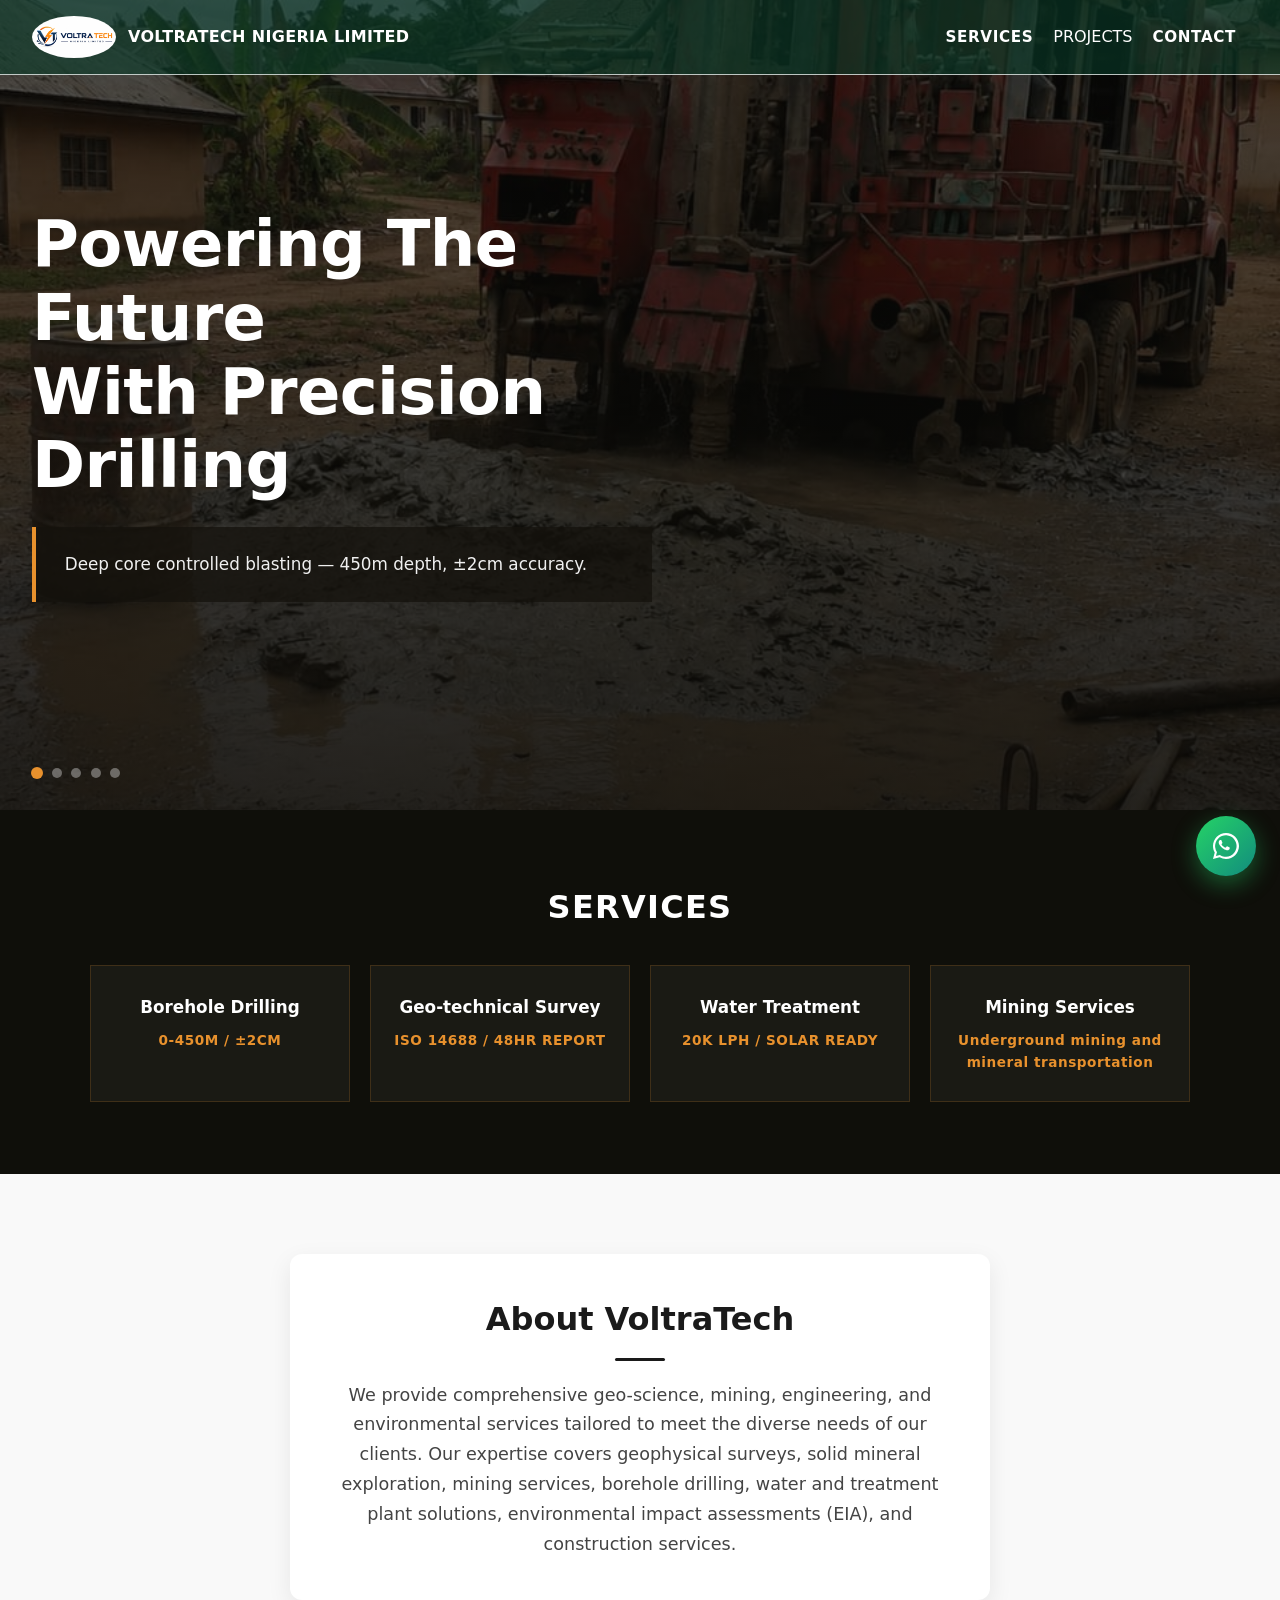
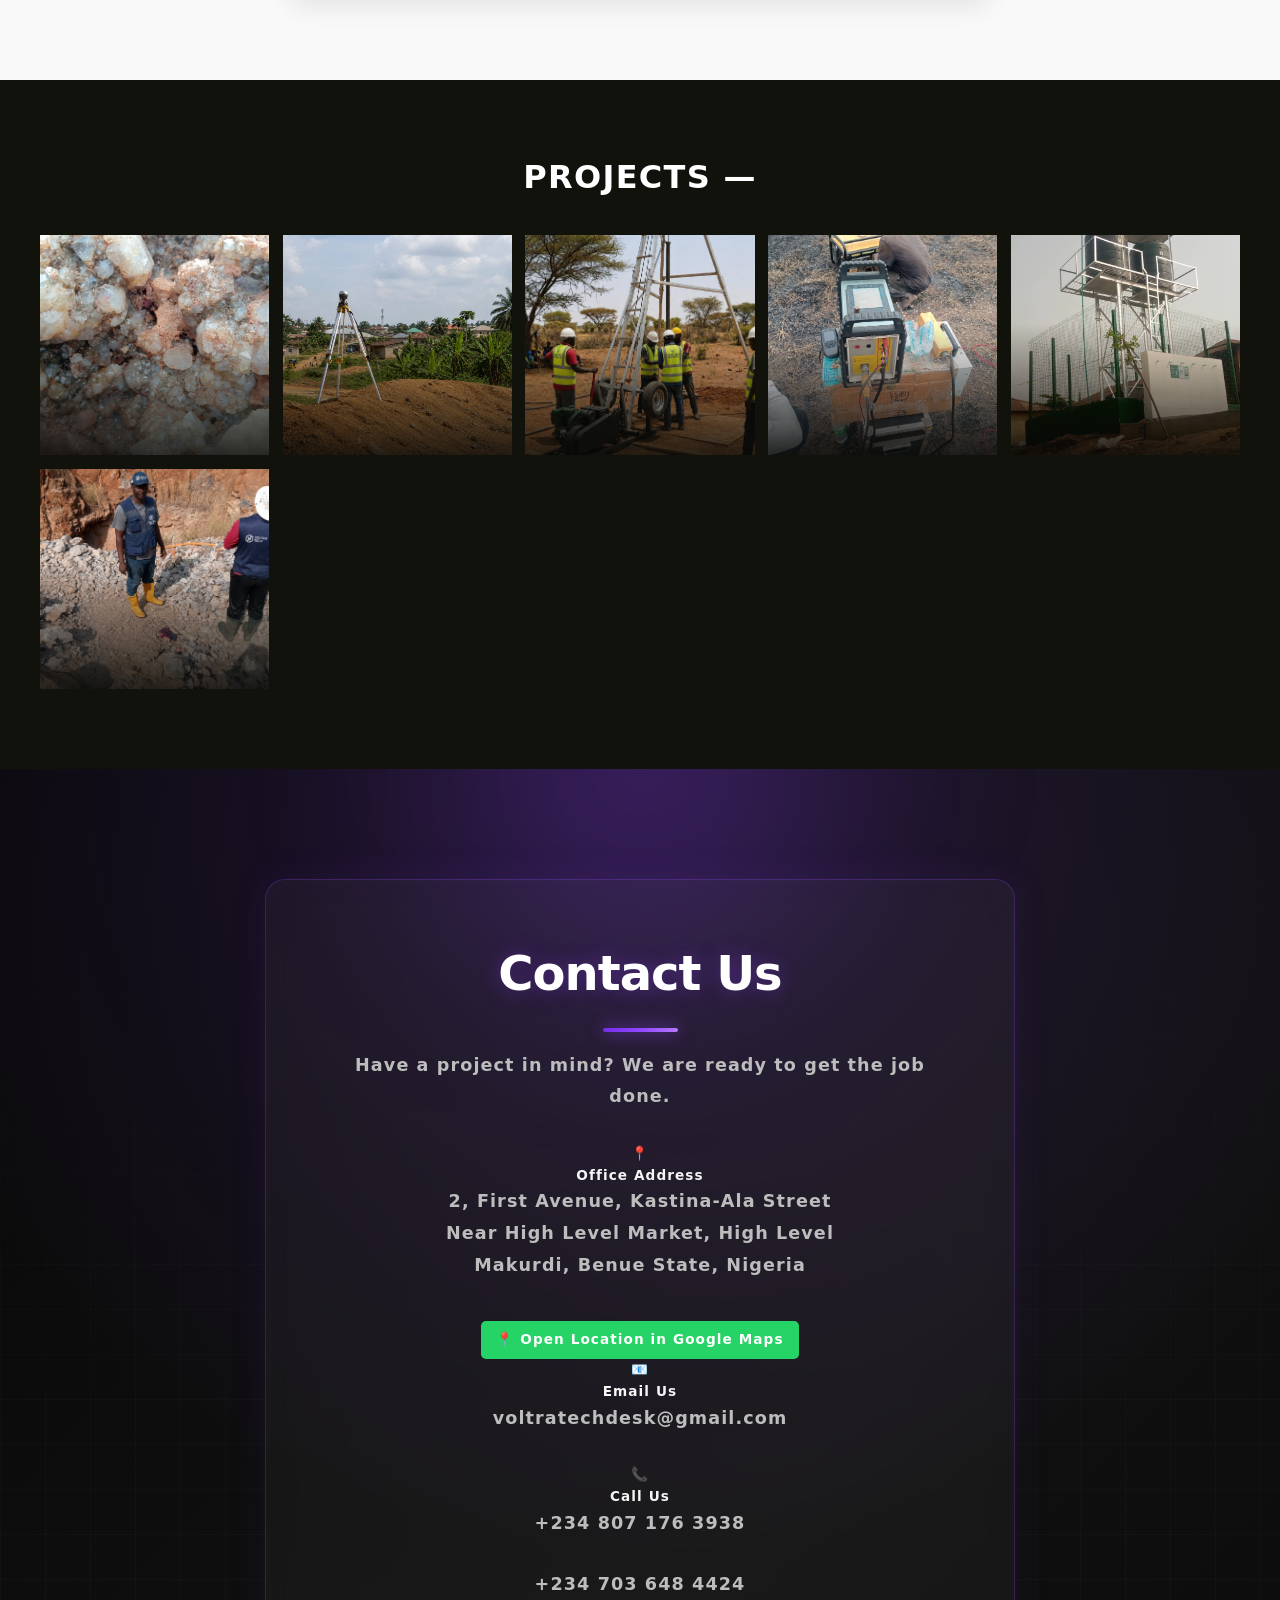
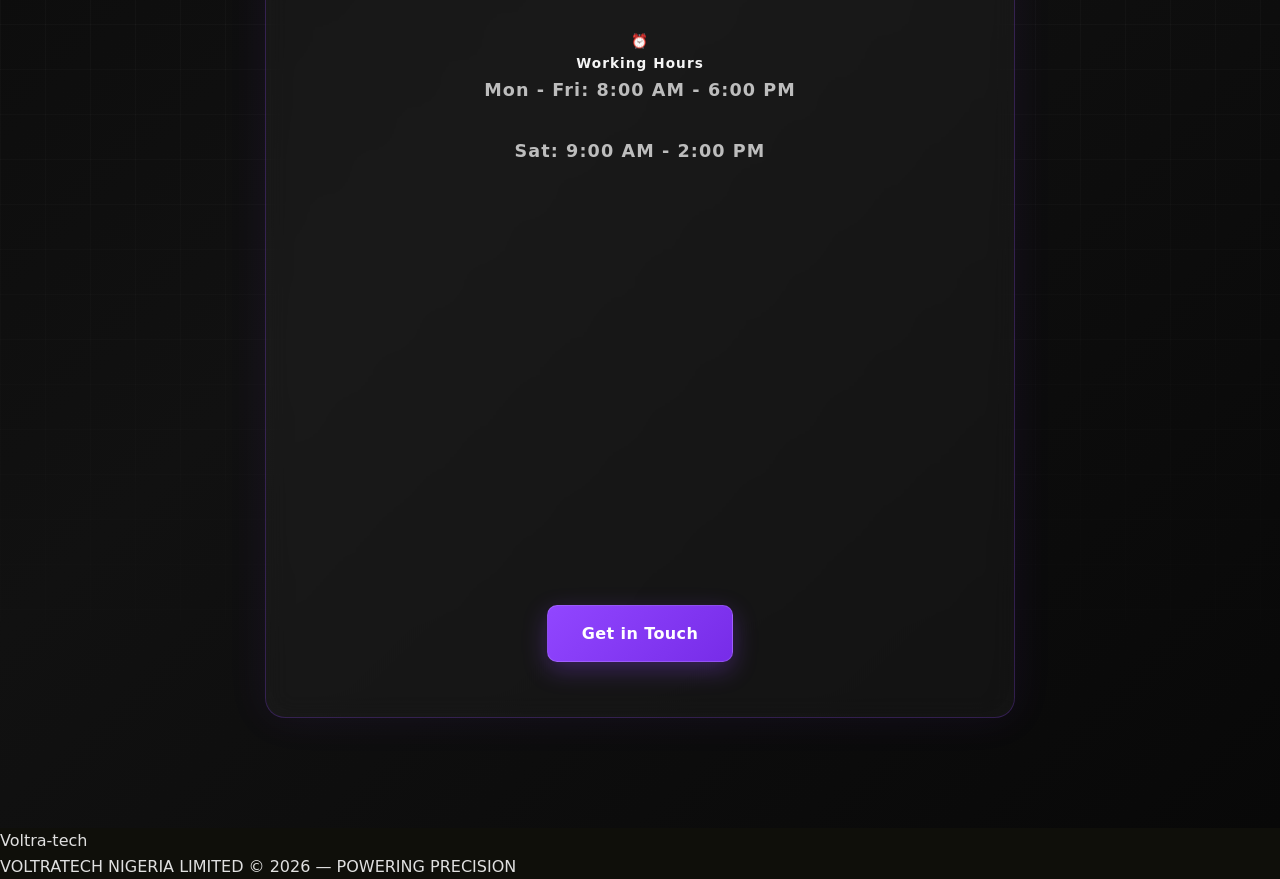
<file: index.html>
<!DOCTYPE html>
<html lang="en">
<head>
  <meta charset="UTF-8">
  <meta name="viewport" content="width=device-width, initial-scale=1.0">
  <title>Voltra-tech | Precision Drilling & Geo-technical Surveys</title>
  <link rel="stylesheet" href="./style.css">
</head>
<body>

  <!-- ================= HEADER ================= -->
  <header>
    <div class="logo">
      <img src="./logo.jpg" alt="Voltra-tech">
      <div class="logo-text">
        <span class="name">VOLTRATECH NIGERIA LIMITED</span>
        <span class="tagline"></span>
      </div>
    </div>

    <button class="hamburger" id="hamburger" type="button" aria-label="Toggle Menu" aria-expanded="false" aria-controls="nav">
      <span></span><span></span><span></span>
    </button>

    <nav id="nav">
      <button type="button" data-scroll-to="services">SERVICES</button>
      <a href="project.html">PROJECTS</a>  <!-- only this one links out -->
      <button type="button" data-scroll-to="contact">CONTACT</button>
    </nav>
  </header>

  <!-- ================= HERO ================= -->
  <div id="hero">
    <div class="slide active" data-src="./background/background1.jpeg">
      <div class="overlay"></div>
      <div class="content">
        <h1>Powering The Future<br>With Precision Drilling</h1>
        <p>Deep core controlled blasting — 450m depth, ±2cm accuracy.</p>
      </div>
    </div>

    <div class="slide" data-src="./background/background2.jpeg">
      <div class="overlay"></div>
      <div class="content">
        <h1>Geo-technical Survey Site</h1>
        <p>SPT, CPT and seismic refraction for actionable ground models.</p>
      </div>
    </div>

    <div class="slide" data-src="./background/background3.jpeg">
      <div class="overlay"></div>
      <div class="content">
        <h1>Geo-technical Mining</h1>
        <p>Solid mineral exploration and Geo-physical surveys.</p>
      </div>
    </div>

    <div class="slide" data-src="./background/background4.jpeg">
      <div class="overlay"></div>
      <div class="content">
        <h1>Water Treatment Facility</h1>
        <p>From borehole to tap — pumping tests, filtration, RO.</p>
      </div>
    </div>

    <div class="slide" data-src="./background/background5.jpeg">
      <div class="overlay"></div>
      <div class="content">
        <h1>Heavy Equipment Deployment and Mining Services</h1>
        <p>Geo-science mining, Engineering and environmental services.</p>
      </div>
    </div>

    <div class="dots" id="dots"></div>
  </div>

  <!-- ================= SERVICES ================= -->
  <section id="services">
    <h2>SERVICES</h2>
    <div class="grid">
      <div class="card"><h3>Borehole Drilling</h3><p>0-450M / ±2CM</p></div>
      <div class="card"><h3>Geo-technical Survey</h3><p>ISO 14688 / 48HR REPORT</p></div>
      <div class="card"><h3>Water Treatment</h3><p>20K LPH / SOLAR READY</p></div>
      <div class="card"><h3>Mining Services</h3><p>Underground mining and mineral transportation</p></div>
    </div>
  </section>

  <!-- ================= ABOUT ================= -->
  <section id="about">
    <div class="about-container">
      <h2>About VoltraTech</h2>
      <p>
        We provide comprehensive geo-science, mining, engineering,
        and environmental services tailored to meet the diverse needs
        of our clients. Our expertise covers geophysical surveys,
        solid mineral exploration, mining services, borehole drilling,
        water and treatment plant solutions, environmental impact
        assessments (EIA), and construction services.
      </p>
    </div>
  </section>

  <!-- ================= PROJECTS ================= -->
  <section id="projects">
    <h2>PROJECTS —</h2>
    <div class="projects">
      <div style="background-image: url('./background/background14.jpeg');"></div>
      <div style="background-image: url('./background/background2.jpeg');"></div>
      <div style="background-image: url('./background/background4.jpeg');"></div>
      <div style="background-image: url('./background/background13.jpeg');"></div>
      <div style="background-image: url('./background/background8.jpeg');"></div>
      <div style="background-image: url('./background/background7.jpeg');"></div>
    </div>
  </section>

  <!-- ================= CONTACT ================= -->
  <section id="contact">
    <div class="contact-container">
      <h2>Contact Us</h2>
      <p class="contact-intro">Have a project in mind? We are ready to get the job done.</p>

      <div class="contact-grid">
        <div class="contact-item">
          <div class="contact-icon">📍</div>
          <div>
            <h4>Office Address</h4>
            <p>2, First Avenue, Kastina-Ala Street<br>Near High Level Market, High Level<br>Makurdi, Benue State, Nigeria</p>
            <a href="https://www.google.com/maps/search/?api=1&query=2+First+Avenue+Kastina-Ala+Street+Near+High+Level+Market+High+Level+Makurdi+Benue+State+Nigeria" target="_blank" rel="noopener noreferrer" class="map-button">📍 Open Location in Google Maps</a>
          </div>
        </div>

        <div class="contact-item">
          <div class="contact-icon">📧</div>
          <div>
            <h4>Email Us</h4>
            <p><a href="voltratechdesk@gmail.com">voltratechdesk@gmail.com</a></p>
          </div>
        </div>

        <div class="contact-item">
          <div class="contact-icon">📞</div>
          <div>
            <h4>Call Us</h4>
            <p><a href="tel:+2348071763938">+234 807 176 3938</a></p>
            <p><a href="tel:+2347036484424">+234 703 648 4424</a></p>
          </div>
        </div>

        <div class="contact-item">
          <div class="contact-icon">⏰</div>
          <div>
            <h4>Working Hours</h4>
            <p>Mon - Fri: 8:00 AM - 6:00 PM</p>
            <p>Sat: 9:00 AM - 2:00 PM</p>
          </div>
        </div>
      </div>

      <div class="map-container">
        <iframe
          src="https://www.google.com/maps?q=2%20First%20Avenue%2C%20Kastina-Ala%20Street%2C%20High%20Level%2C%20Makurdi%2C%20Benue%20State%2C%20Nigeria&output=embed"
          width="100%"
          height="400"
          style="border:0;"
          loading="lazy"
          allowfullscreen
          referrerpolicy="no-referrer-when-downgrade"
          title="Voltra-tech Location Map"
        ></iframe>
      </div>

      <a href="mailto:info@voltratech.com?subject=Project%20Inquiry" class="contact-btn">Get in Touch</a>
    </div>
  </section>

  <!-- ================= FLOATING WHATSAPP ================= -->
  <a href="https://wa.me/2348071763938?text=Hello%20Voltra-tech%2C%20I%20would%20like%20to%20make%20an%20inquiry." class="floating-whatsapp" target="_blank" rel="noopener noreferrer" aria-label="Chat with Voltra-tech on WhatsApp">
    <svg viewBox="0 0 32 32" aria-hidden="true" focusable="false">
      <path d="M19.11 17.2c-.27-.14-1.58-.78-1.83-.87-.25-.09-.43-.14-.61.14-.18.27-.7.87-.86 1.05-.16.18-.32.2-.59.07-.27-.14-1.13-.42-2.15-1.33-.79-.7-1.33-1.57-1.49-1.84-.16-.27-.02-.42.12-.56.12-.12.27-.32.41-.48.14-.16.18-.27.27-.45.09-.18.05-.34-.02-.48-.07-.14-.61-1.47-.84-2.01-.22-.53-.45-.46-.61-.47-.16-.01-.34-.01-.52-.01-.18 0-.48.07-.73.34-.25.27-.95.93-.95 2.26s.98 2.62 1.11 2.8c.14.18 1.93 2.95 4.68 4.13.65.28 1.16.45 1.56.57.65.21 1.24.18 1.71.11.52-.08 1.58-.65 1.8-1.28.22-.63.22-1.17.16-1.28-.07-.11-.25-.18-.52-.32z"/>
      <path d="M16.02 3C8.84 3 3 8.82 3 16c0 2.3.6 4.54 1.74 6.51L3 29l6.63-1.7A12.94 12.94 0 0 0 16 29c7.18 0 13-5.82 13-13S23.2 3 16.02 3zm0 23.74c-2.02 0-4-.54-5.73-1.57l-.41-.24-3.93 1.01 1.05-3.83-.27-.42A10.73 10.73 0 1 1 16.02 26.74z"/>
    </svg>
  </a>

  <!-- ================= FOOTER ================= -->
  <footer>
    <div class="footer-logo">Voltra-tech</div>
    <p>VOLTRATECH NIGERIA LIMITED © 2026 — POWERING PRECISION</p>
  </footer>

  <!-- ================= JAVASCRIPT ================= -->
  <script src="./style.js"></script>
</body>
</html>
</file>
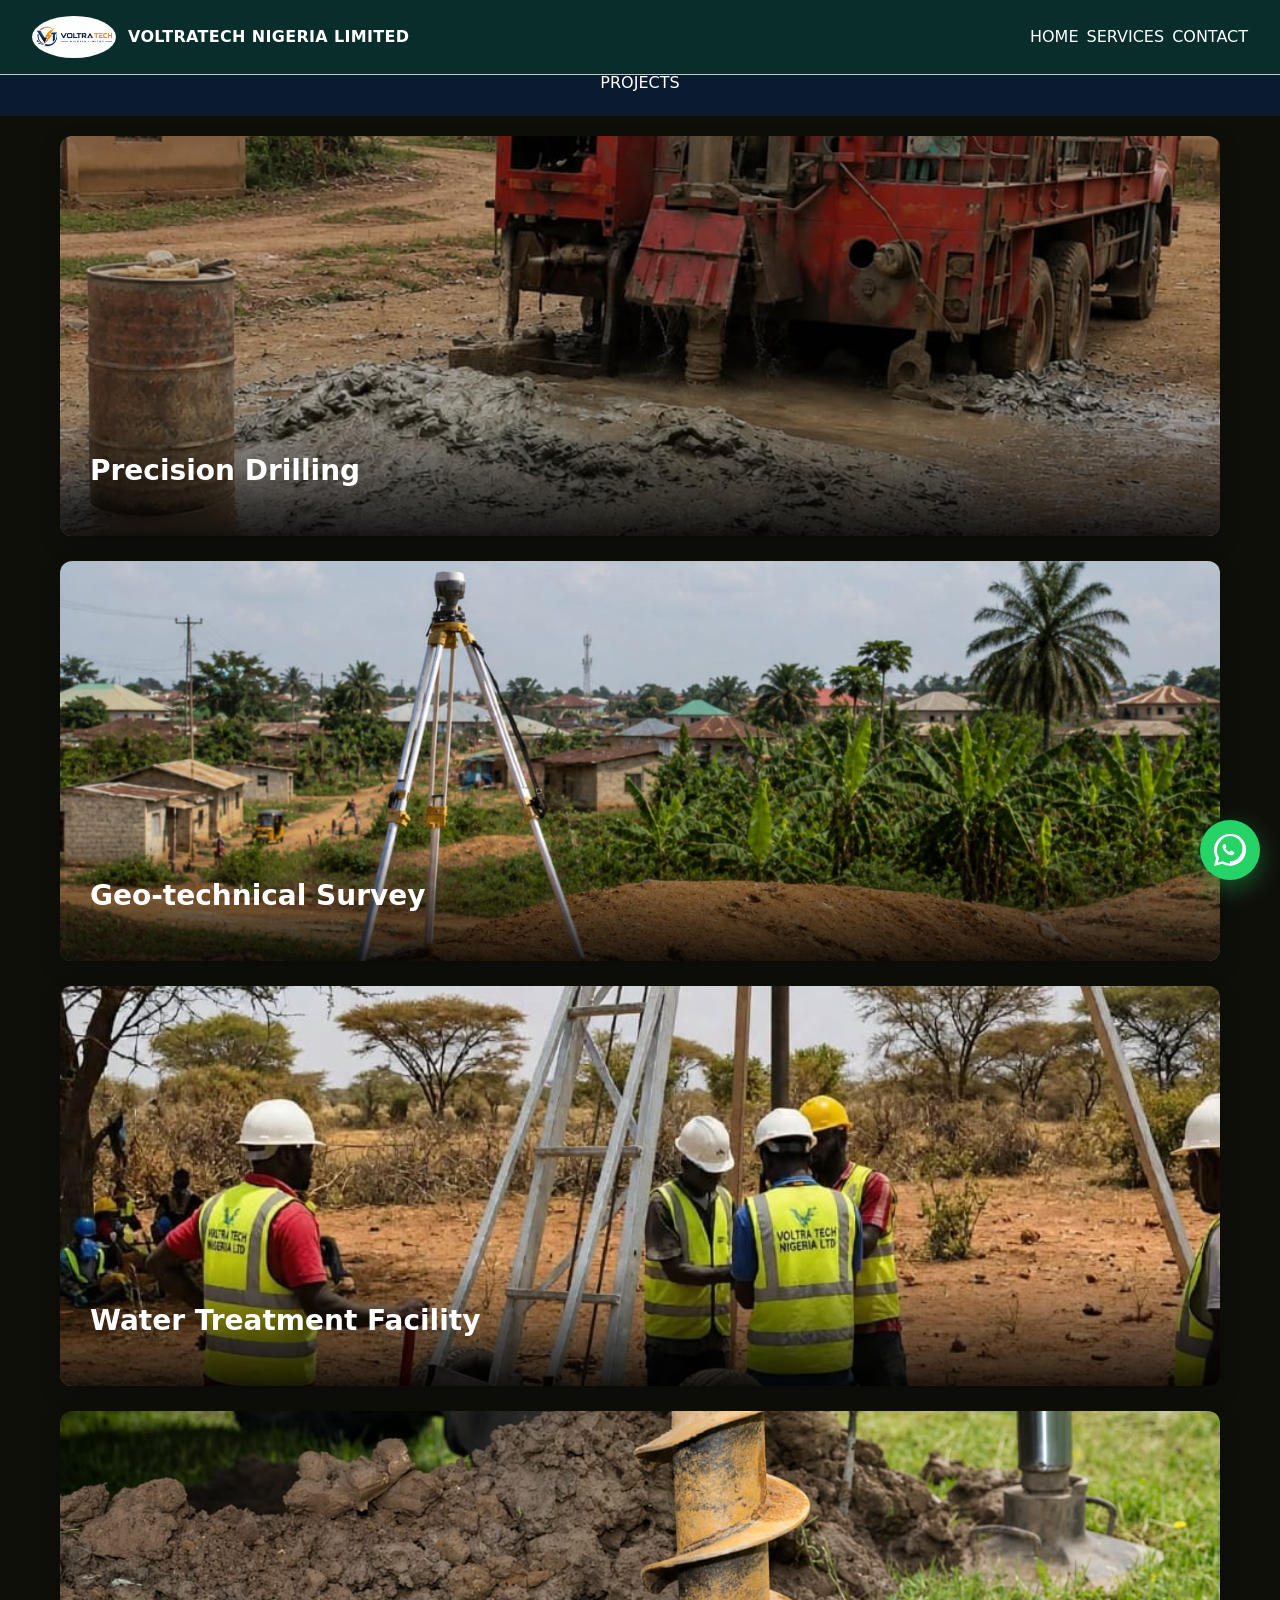
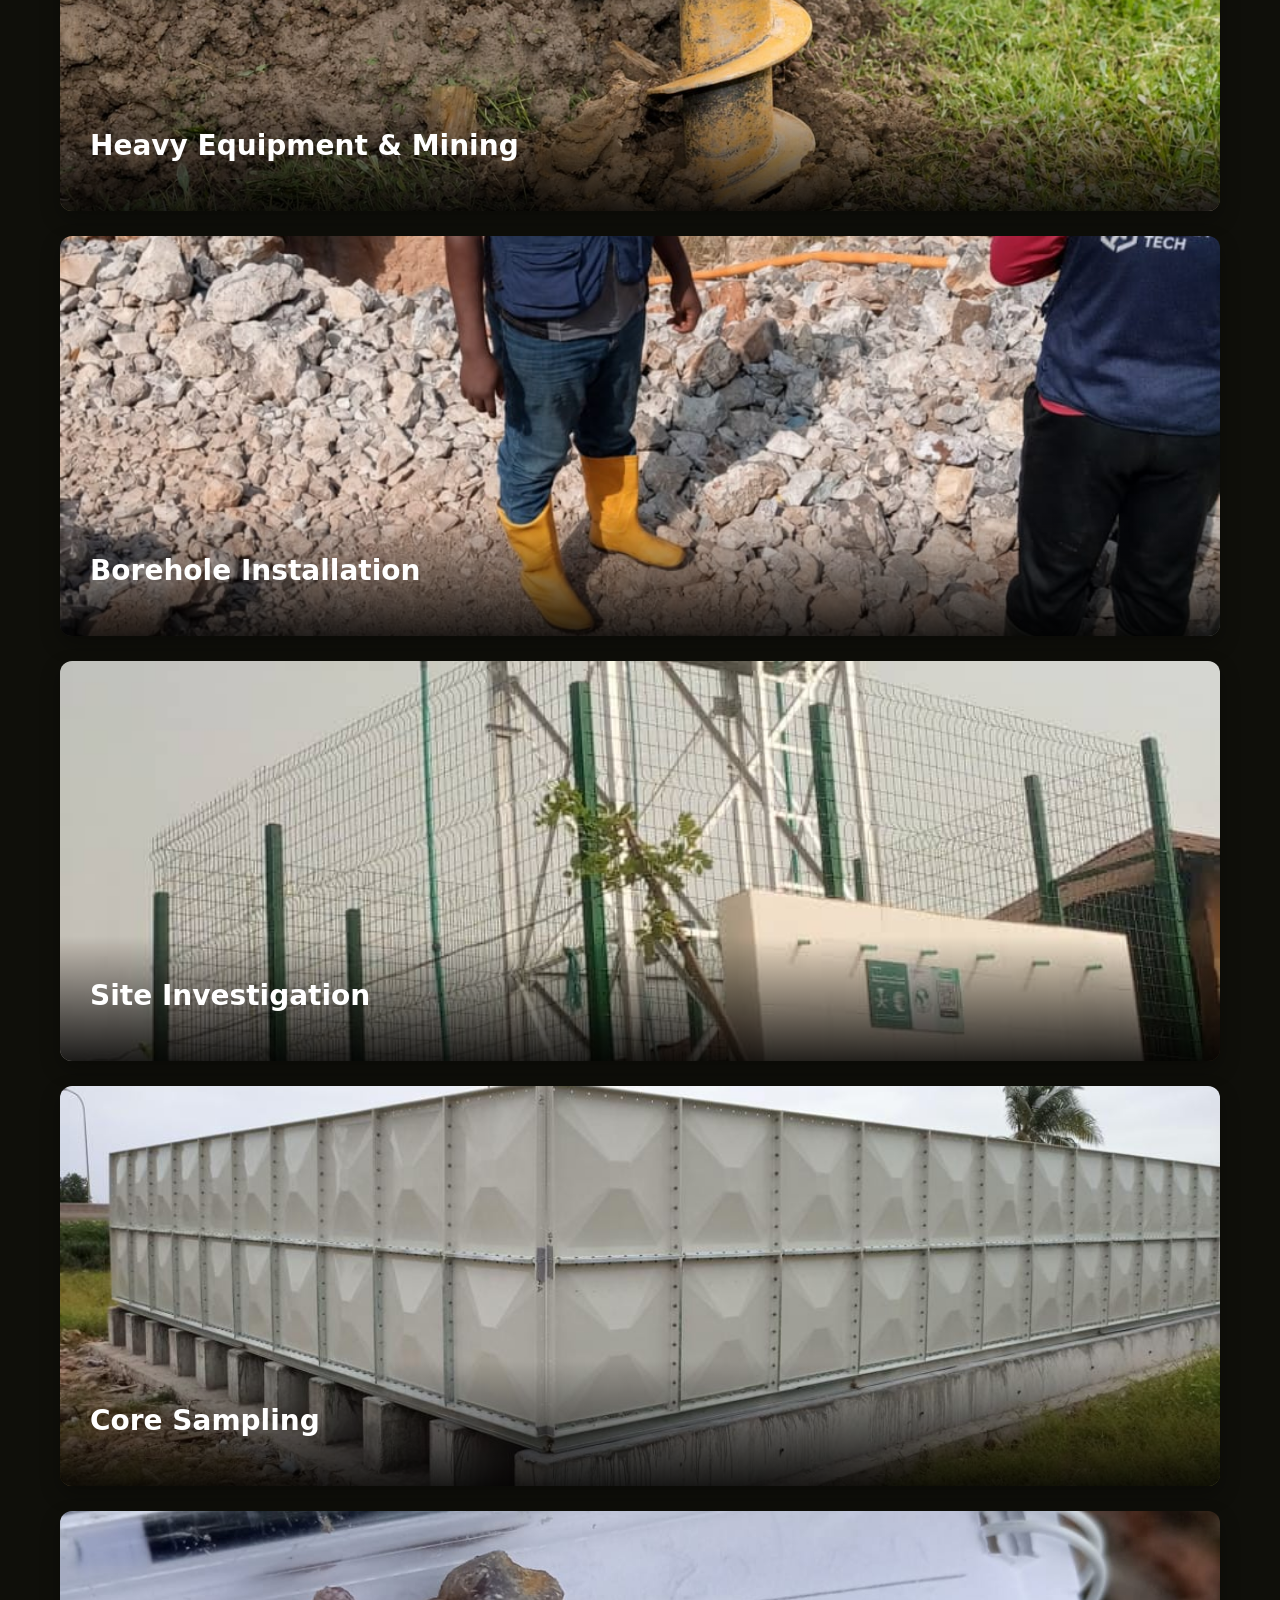
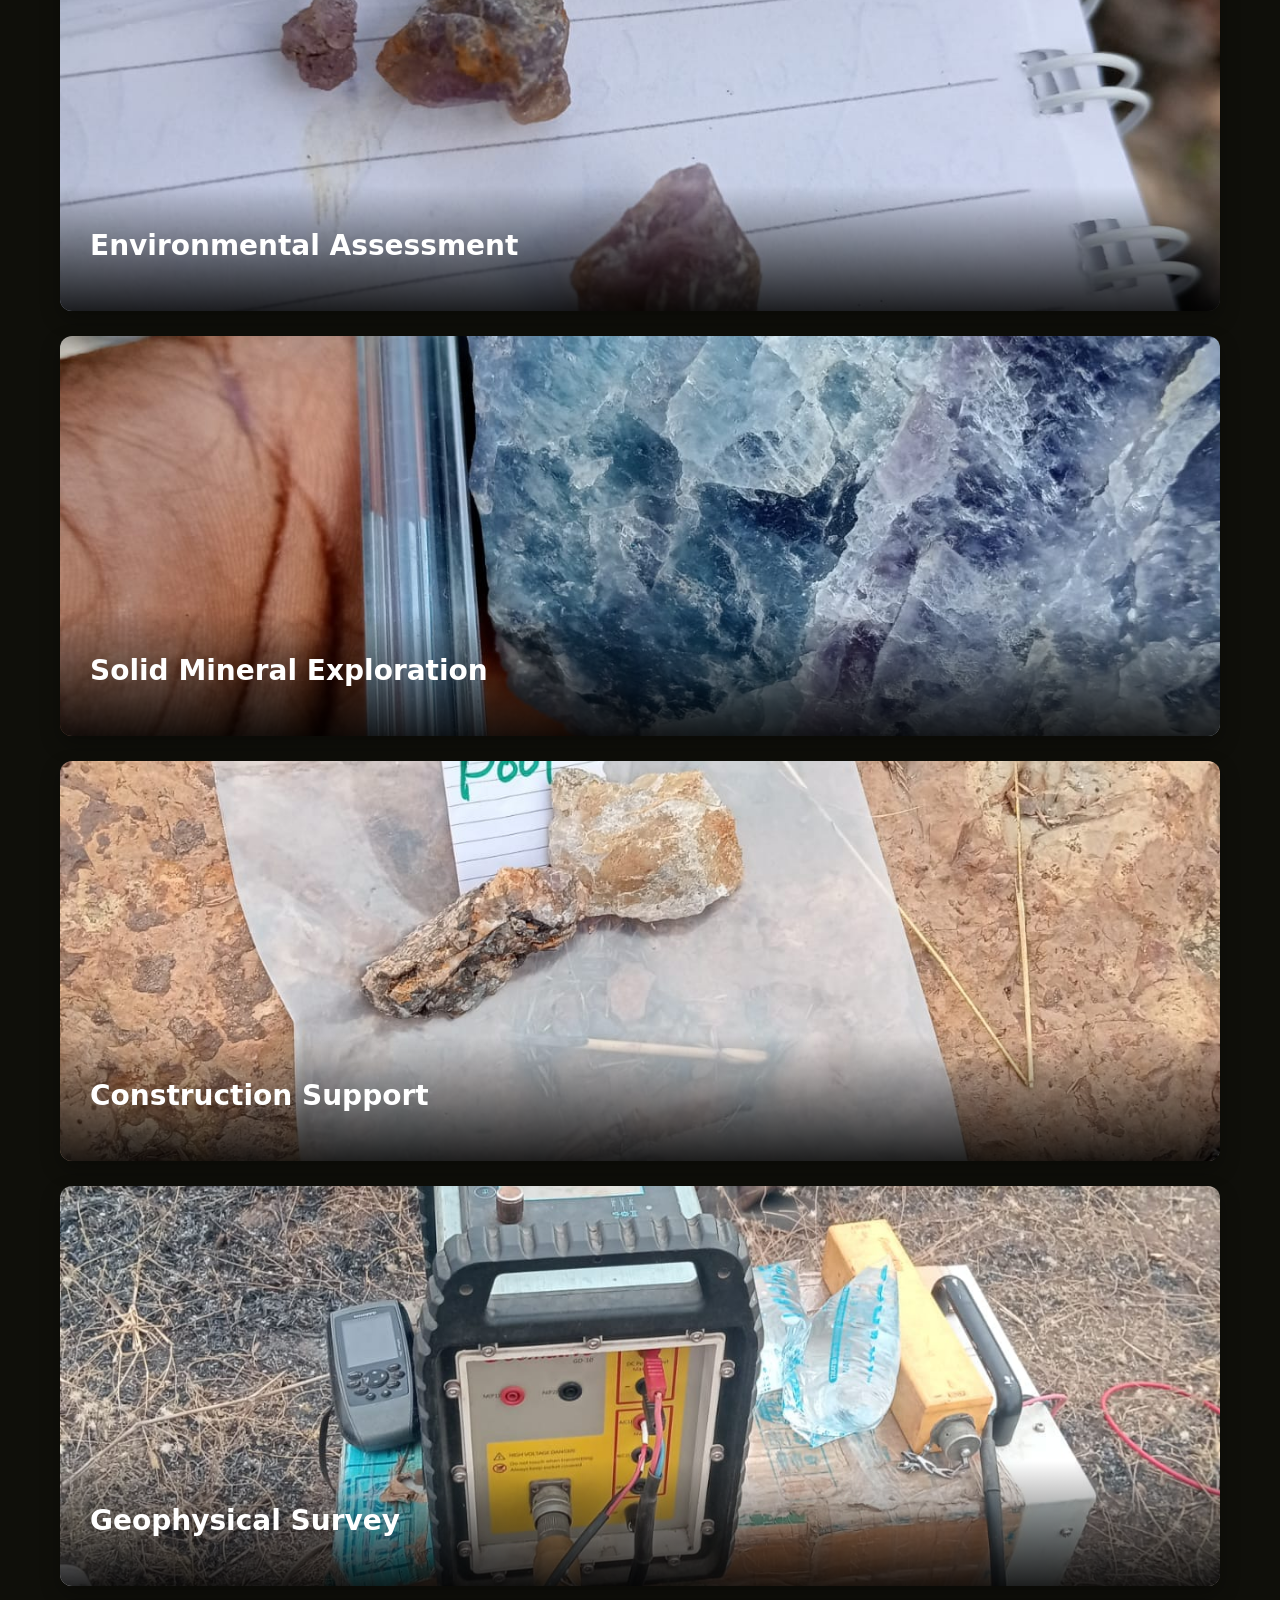
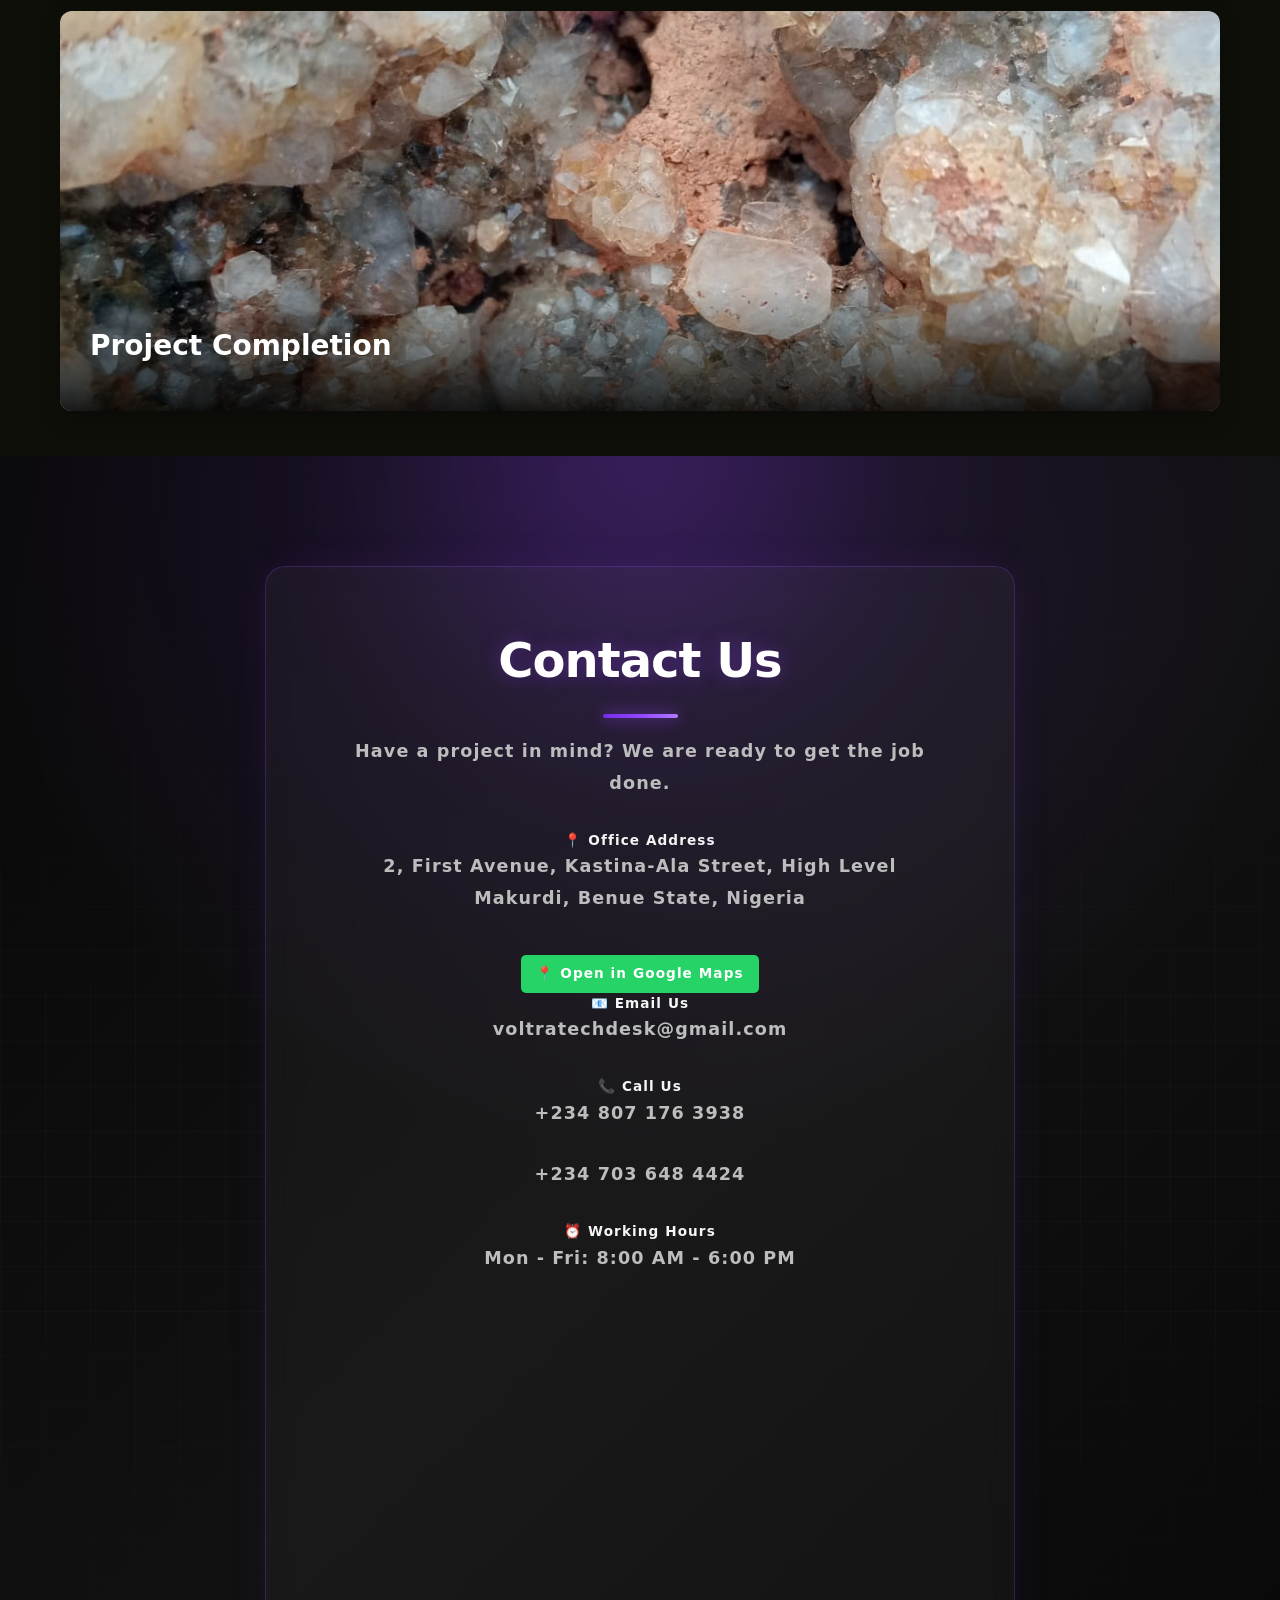
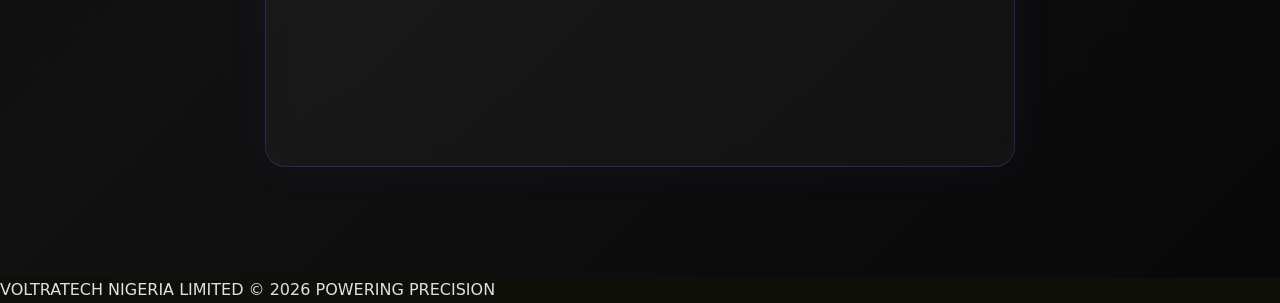
<file: project.html>
<!DOCTYPE html>
<html lang="en">
<head>
  <meta charset="UTF-8">
  <meta name="viewport" content="width=device-width, initial-scale=1.0">
  <title>Projects | Voltra-tech | Precision Drilling & Geo-technical Surveys</title>
  <link rel="stylesheet" href="./style.css">
</head>
<body>
<!--Header for Project Page -->
<header>
  <div class="logo">
    <img src="./logo.jpg" alt="Voltra-tech">
    <div class="logo-text">
      <span class="name">VOLTRATECH NIGERIA LIMITED</span>
      <span class="tagline"></span>
    </div>
  </div>

  <button class="hamburger" id="hamburger">
    <span></span>
    <span></span>
    <span></span>
  </button>

  <nav id="nav">
    <a href="index.html">HOME</a>                    <!-- NEW -->
    <a href="index.html#services">SERVICES</a>       <!-- links back to index -->
    <a href="index.html#contact">CONTACT</a>         <!-- links back to index -->
  </nav>
</header>

<!-- Page Title Hero -->
<div class="page-title">
  <h1></h1>
  <p>PROJECTS</p>
</div>

<!-- PILLAR CARDS SECTION - like your screenshot -->
<section class="pillars-container">
  
  <div class="pillar-card" style="background-image: url('./background/background1.jpeg')">
    <div class="pillar-overlay">
      <span class="pillar-number"></span>
      <h2>Precision Drilling</h2>
    </div>
  </div>

  <div class="pillar-card" style="background-image: url('./background/background2.jpeg')">
    <div class="pillar-overlay">
      <h2>Geo-technical Survey</h2>
    </div>
  </div>

  <!-- background3 SKIPPED -->

  <div class="pillar-card" style="background-image: url('./background/background4.jpeg')">
    <div class="pillar-overlay">
      <span class="pillar-number"></span>
      <h2>Water Treatment Facility</h2>
    </div>
  </div>

  <div class="pillar-card" style="background-image: url('./background/background5.jpeg')">
    <div class="pillar-overlay">
      <span class="pillar-number"></span>
      <h2>Heavy Equipment & Mining</h2>
    </div>
  </div>

  <div class="pillar-card" style="background-image: url('./background/background7.jpeg')">
    <div class="pillar-overlay">
      <span class="pillar-number"></span>
      <h2>Borehole Installation</h2>
    </div>
  </div>

  <div class="pillar-card" style="background-image: url('./background/background8.jpeg')">
    <div class="pillar-overlay">
      <span class="pillar-number"></span>
      <h2>Site Investigation</h2>

    </div>
  </div>

  <div class="pillar-card" style="background-image: url('./background/background9.jpeg')">
    <div class="pillar-overlay">
      <span class="pillar-number"></span>
      <h2>Core Sampling</h2>
    </div>
  </div>

  <div class="pillar-card" style="background-image: url('./background/background10.jpeg')">
    <div class="pillar-overlay">
      <span class="pillar-number"></span>
      <h2>Environmental Assessment</h2>
    </div>
  </div>

  <div class="pillar-card" style="background-image: url('./background/background11.jpeg')">
    <div class="pillar-overlay">
      <span class="pillar-number"></span>
      <h2>Solid Mineral Exploration</h2>
    </div>
  </div>

  <div class="pillar-card" style="background-image: url('./background/background12.jpeg')">
    <div class="pillar-overlay">
      <span class="pillar-number"></span>
      <h2>Construction Support</h2>
    </div>
  </div>

  <div class="pillar-card" style="background-image: url('./background/background13.jpeg')">
    <div class="pillar-overlay">
      <span class="pillar-number"></span>
      <h2>Geophysical Survey</h2>
      <div class="Project"></div>
    </div>
  </div>

  <div class="pillar-card" style="background-image: url('./background/background14.jpeg')">
    <div class="pillar-overlay">
      <span class="pillar-number"></span>
      <h2>Project Completion</h2>
    </div>
  </div>

</section>

<!--Contact section + MAP -->
<section id="contact">
  <div class="contact-container">
    <h2>Contact Us</h2>
    <p>Have a project in mind? We are ready to get the job done.</p>

    <div class="contact-grid">
      <div class="contact-item">
        <h4>📍 Office Address</h4>
        <p>2, First Avenue, Kastina-Ala Street, High Level Makurdi, Benue State, Nigeria</p>
        <a href="https://www.google.com/maps/search/?api=1&query=2+First+Avenue+Kastina-Ala+Street+High+Level+Makurdi+Benue+State+Nigeria" target="_blank" class="map-button">📍 Open in Google Maps</a>
      </div>

      <div class="contact-item">
        <h4>📧 Email Us</h4>
        <p><a href="voltratechdesk@gmail.com">voltratechdesk@gmail.com</a></p>
      </div>

      <div class="contact-item">
        <h4>📞 Call Us</h4>
        <p><a href="tel:+2348071763938">+234 807 176 3938</a></p>
        <p><a href="tel:+2347036484424">+234 703 648 4424</a></p>
      </div>

      <div class="contact-item">
        <h4>⏰ Working Hours</h4>
        <p>Mon - Fri: 8:00 AM - 6:00 PM</p>
      </div>
    </div>

    <div class="map-container">
      <iframe src="https://www.google.com/maps?q=2%20First%20Avenue%2C%20Kastina-Ala%20Street%2C%20High%20Level%2C%20Makurdi%2C%20Benue%20State%2C%20Nigeria&output=embed" width="100%" height="400" style="border:0;" loading="lazy" allowfullscreen></iframe>
    </div>

  </div>
</section>

<footer>VOLTRATECH NIGERIA LIMITED © 2026 POWERING PRECISION</footer>

<a href="https://wa.me/2348071763938" class="whatsapp-float" target="_blank" rel="noopener" aria-label="Chat on VOLTRA-TECH WhatsApp">
  <svg viewBox="0 0 32 32">
    <path fill="#fff" d="M19.11 17.41c-.27-.14-1.6-.79-1.85-.88-.25-.09-.43-.14-.61.14-.18.27-.7.88-.86 1.06-.16.18-.33.2-.61.07-1.6-.8-2.65-1.43-3.7-3.24-.28-.48.28-.46.82-1.53.09-.19.04-.35-.02-.5-.06-.14-.61-1.47-.83-2.01-.22-.53-.45-.46-.61-.47-.16-.01-.34-.01-.54-.01s-.52.07-.79.35c-.27.29-1.04 1.02-1.04 2.48s1.06 2.88 1.21 3.08c.14.2 2.09 3.19 5.06 4.47.7.3 1.25.48 1.68.62.7.22 1.34.19 1.84.11.56-.08 1.6-.65 1.82-1.28.22-.63.22-1.17.15-1.28-.07-.1-.25-.16-.52-.3z"/>
    <path fill="#fff" d="M26.5 3.5C23.1 0.1 18.8 0 16 0 7.2 0 0 7.2 0 16c0 2.8.7 5.5 2.1 7.9L0 32l8.3-2.2c2.3 1.2 4.9 1.9 7.7 1.9h.1c8.8 0 16-7.2 16-16 0-4.3-1.7-8.3-4.6-11.2zM16 29.3c-2.4 0-4.7-.6-6.8-1.8l-.5-.3-4.9 1.3 1.3-4.8-.3-.5c-1.3-2.1-2-4.5-2-7C3.7 8.1 9.8 2 16 2c3.3 0 6.4 1.3 8.7 3.6 2.4 2.4 3.7 5.5 3.7 8.8 0 6.9-5.6 12.9-12.4 12.9z"/>
  </svg>
</a>

<script src="./style.js"></script>
</body>
</html>
</file>
<file: style.css>
/* ===== Reset & Base ===== */
* {
  margin: 0;
  padding: 0;
  box-sizing: border-box;
}

html {
  scroll-behavior: smooth;
}

body {
  font-family: 'Segoe UI', system-ui, -apple-system, sans-serif;
  background: #0f0f0a;
  color: #e0e0e0;
  line-height: 1.6;
}

a {
  text-decoration: none;
  color: inherit;
}

img {
  max-width: 100%;
  display: block;
}

/* ===== Header / Nav ===== */
/* ===== HEADER / NAV - DARK VERSION FOR ALL PAGES ===== */
header {
  background: #0a3d2a96 !important; /* Dark navy */
  border-bottom: 1px solid rgba(255, 255, 255, 0.726);
  position: fixed !important; /* Not sticky */
  top: 0;
  left: 0;
  width: 100%;
  z-index: 1000;
  padding: 1rem 2rem;
  display: flex;
  justify-content: space-between;
  align-items: center;
}

header a, header button {
  color: #ffffff !important; /* Make nav text white */
}

/* ===== Floating WhatsApp Button ===== */
.floating-whatsapp {
  position: fixed;
  bottom: 24px;
  right: 24px;
  z-index: 999;
  width: 60px;
  height: 60px;
  background: linear-gradient(135deg, #25D366, #128C7E);
  border-radius: 50%;
  display: flex;
  align-items: center;
  justify-content: center;
  box-shadow: 0 8px 25px rgba(37, 211, 102, 0.4);
  transition: transform 0.3s ease, box-shadow 0.3s ease;
  animation: whatsapp-pulse 2s infinite;
}

.floating-whatsapp:hover {
  transform: translateY(-4px) scale(1.08);
  box-shadow: 0 12px 35px rgba(37, 211, 102, 0.6);
}

.floating-whatsapp:active {
  transform: translateY(-1px) scale(0.96);
}

.floating-whatsapp svg {
  width: 32px;
  height: 32px;
  fill: #ffffff;
  pointer-events: none;
}

/* Pulse animation */
@keyframes whatsapp-pulse {
  0% {
    box-shadow: 0 0 0 0 rgba(37, 211, 102, 0.5);
  }
 70% {
    box-shadow: 0 0 0 15px rgba(37, 211, 102, 0);
  }
 100% {
    box-shadow: 0 0 0 0 rgba(37, 211, 102, 0);
  }
}

/* Mobile adjustments */
@media (max-width: 700px) {
  .floating-whatsapp {
    width: 52px;
    height: 52px;
    bottom: 18px;
    right: 18px;
  }

  .floating-whatsapp svg {
    width: 28px;
    height: 28px;
  }
}

/* Respect reduced motion */
@media (prefers-reduced-motion: reduce) {
  .floating-whatsapp {
    animation: none;
  }
  
  .floating-whatsapp:hover {
    transform: none;
  }
}

.logo {
  display: flex;
  align-items: center;
  gap: 0.75rem;
}

.logo img {
  height: 42px;
  width: auto;
  display: block;
  border-radius: 50%;
  object-fit: cover;
}

.logo-text {
  line-height: 1.2;
}

.logo-text .name {
  display: block;
  font-weight: 800;
  font-size: 1rem;
  color: #FFFFFF;
  text-transform: uppercase;
  letter-spacing: 0.02em;
}

.logo-text .tagline {
  display: block;
  font-size: 0.7rem;
  font-weight: 600;
  color: #444;
  letter-spacing: 0.04em;
  text-transform: uppercase;
}

@media (max-width: 600px) {
  .logo-text .name {
    font-size: 13px;  /* smaller on phone so it doesn't wrap */
  }
  .logo-text .tagline {
    font-size: 9px;
  }
} 

.hamburger {
  display: flex;
  flex-direction: column;
  justify-content: space-between;
  width: 28px;
  height: 20px;
  background: none;
  border: none;
  cursor: pointer;
  padding: 0;
  z-index: 1001;
}

.hamburger span {
  display: block;
  height: 2.5px;
  width: 100%;
  background: #FFFFFF;
  border-radius: 3px;
  transition: all 0.3s ease;
  transform-origin: center;
}

.hamburger:hover span {
  background: #333;
}

/* Mobile styles */
@media (max-width: 768px) {
  .hamburger {
    display: flex !important;
  }

  nav {
    display: none;        /* hide the buttons by default */
    flex-direction: column;
    position: absolute;
    top: 100%;
    right: 0;
    background: #111;     /* match your header */
    width: 100%;
    padding: 1rem;
  }

  nav.active {
    display: flex;
  }
}

nav {
  display: flex;
  align-items: center;
  gap: 0.5rem;
}

nav button {
  background: none;
  border: none;
  font-family: inherit;
  font-size: 0.95rem;
  font-weight: 600;
  color: #333;
  letter-spacing: 0.04em;
  cursor: pointer;
  padding: 0.45rem 0.75rem;
  position: relative;
  transition: color 0.25s ease;
}

nav button:hover {
  color: #e8912d;
}

nav button::after {
  content: '';
  position: absolute;
  bottom: 0;
  left: 0.75rem;
  right: 0.75rem;
  height: 2px;
  background: #e8912d;
  transform: scaleX(0);
  transform-origin: left;
  transition: transform 0.25s ease;
}

nav button:hover::after {
  transform: scaleX(1);
}

/* ===== Hero Slideshow ===== */
#hero {
  position: relative;
  overflow: hidden;
  min-height: 90vh;
  min-height: calc(var(--vh, 1vh) * 90);
}

.slide {
  position: absolute;
  inset: 0;
  background-size: cover;
  background-position: center;
  background-repeat: no-repeat;
  opacity: 0;
  visibility: hidden;
  transition: opacity 1.2s ease-in-out, visibility 1.2s ease-in-out;
  z-index: 0;
  display: flex;
  flex-direction: column;
  justify-content: center;
  padding: 3rem 2rem;
}

.slide.active {
  opacity: 1;
  visibility: visible;
  z-index: 1;
}

.slide .overlay {
  position: absolute;
  inset: 0;
  background: linear-gradient(180deg, rgba(10, 10, 8, 0.55) 0%, rgba(10, 10, 8, 0.85) 100%);
  z-index: 1;
}

.slide .content {
  position: relative;
  z-index: 2;
  max-width: 700px;
}

.slide h1 {
  font-size: clamp(2.2rem, 6vw, 4rem);
  font-weight: 800;
  line-height: 1.15;
  letter-spacing: -0.01em;
  color: #ffffff;
  margin-bottom: 1.5rem;
}

.slide p {
  background: rgba(20, 18, 12, 0.75);
  border-left: 4px solid #e8912d;
  padding: 1.5rem 1.8rem;
  max-width: 620px;
  font-size: 1.05rem;
  color: #f0f0f0;
}

#dots,
.dots {
  position: absolute;
  left: 2rem;
  bottom: 2rem;
  z-index: 3;
  display: flex;
  gap: 0.6rem;
}

.dot {
  width: 10px;
  height: 10px;
  border-radius: 50%;
  background: rgba(255, 255, 255, 0.35);
  border: none;
  padding: 0;
  cursor: pointer;
  transition: background 0.25s ease, transform 0.25s ease;
}

.dot.active {
  background: #e8912d;
  transform: scale(1.2);
}

/* ===== Services ===== */
#services {
  background: #0f0f0a;
  padding: 4.5rem 2rem;
}

#services h2,
#projects h2 {
  color: #ffffff;
  font-size: 2rem;
  font-weight: 800;
  letter-spacing: 0.04em;
  margin-bottom: 2rem;
  text-align: center;
}

/* ===== About Section ===== */
#about {
  padding: 80px 20px;
  background-color: #f9f9f9;
  text-align: center;
}

.about-container {
  max-width: 700px;
  margin: 0 auto;
  padding: 40px 30px;
  background-color: #ffffff;
  border-radius: 12px;
  box-shadow: 0 8px 25px rgba(0, 0, 0, 0.08);
}

#about h2 {
  font-size: 2rem;
  margin-bottom: 20px;
  color: #1a1a1a;
  position: relative;
}

#about h2::after {
  content: "";
  display: block;
  width: 50px;
  height: 3px;
  background-color: #1a1a1a;
  margin: 12px auto 0;
  border-radius: 3px;
}

#about p {
  font-size: 1.1rem;
  line-height: 1.7;
  color: #444;
  margin-bottom: 16px;
}

#about p:last-child {
  margin-bottom: 0;
}

/* ===== Mobile ===== */
@media (max-width: 600px) {
  #about {
    padding: 50px 16px;
  }

  .about-container {
    padding: 30px 20px;
  }

  #about h2 {
    font-size: 1.6rem;
  }

  #about p {
    font-size: 1rem;
    line-height: 1.6;
  }
}

.grid {
  max-width: 1100px;
  margin: 0 auto;
  display: grid;
  grid-template-columns: repeat(4, 1fr);
  gap: 1.25rem;
}

.card {
  background: #1a1a14;
  border: 1px solid rgba(232, 145, 45, 0.18);
  padding: 1.75rem 1.4rem;
  text-align: center;
  transition: transform 0.25s ease, border-color 0.25s ease, box-shadow 0.25s ease;
}

.card:hover {
  transform: translateY(-4px);
  border-color: #e8912d;
  box-shadow: 0 10px 28px rgba(232, 145, 45, 0.18);
}

.card h3 {
  color: #ffffff;
  font-size: 1.05rem;
  font-weight: 700;
  margin-bottom: 0.55rem;
}

.card p {
  color: #e8912d;
  font-size: 0.85rem;
  font-weight: 600;
  letter-spacing: 0.04em;
}

/* ===== Projects ===== */
#projects {
  background: #12120c;
  padding: 4.5rem 2rem 5rem;
}

.projects {
  max-width: 1200px;
  margin: 0 auto;
  display: grid;
  grid-template-columns: repeat(5, 1fr);
  gap: 0.85rem;
}

.projects > div {
  position: relative;
  min-height: 220px;
  background-size: cover;
  background-position: center;
  background-repeat: no-repeat;
  overflow: hidden;
}

.projects > div::after {
  content: '';
  position: absolute;
  inset: 0;
  background: linear-gradient(180deg, transparent 40%, rgba(10, 10, 8, 0.85) 100%);
}

.projects span {
  position: absolute;
  left: 0.8rem;
  right: 0.8rem;
  bottom: 0.8rem;
  z-index: 1;
  font-size: 0.78rem;
  font-weight: 600;
  letter-spacing: 0.02em;
  color: #f0f0f0;
}

/* ===== Footer / Contact ===== */
footer#contact,
#contact {
  background: #f2efe9;
  color: #1a1a1a;
  text-align: center;
  padding: 1.4rem 1.5rem;
  font-size: 0.85rem;
  font-weight: 700;
  letter-spacing: 0.08em;
}

/* ===== Contact Section ===== */
#contact {
  position: relative;
  padding: clamp(70px, 10vw, 110px) 20px;
  background:
    radial-gradient(
      circle at 50% 0%,
      rgba(145, 70, 255, 0.18),
      transparent 45%
    ),
    linear-gradient(135deg, #080808 0%, #111111 50%, #080808 100%);
  text-align: center;
  color: #f5f5f5;
  overflow: hidden;
}

/* Purple Ambient Glow */
#contact::before {
  content: "";
  position: absolute;
  width: clamp(220px, 35vw, 400px);
  height: clamp(220px, 35vw, 400px);
  top: -200px;
  left: 50%;
  transform: translateX(-50%);
  background: rgba(145, 70, 255, 0.18);
  filter: blur(100px);
  border-radius: 50%;
  pointer-events: none;
}

/* Futuristic Grid */
#contact::after {
  content: "";
  position: absolute;
  inset: 0;
  background-image:
    linear-gradient(
      rgba(255, 255, 255, 0.025) 1px,
      transparent 1px
    ),
    linear-gradient(
      90deg,
      rgba(255, 255, 255, 0.025) 1px,
      transparent 1px
    );
  background-size: 45px 45px;
  mask-image: linear-gradient(
    to bottom,
    transparent,
    black,
    transparent
  );
  pointer-events: none;
}

/* ===== Contact Card ===== */
.contact-container {
  position: relative;
  z-index: 2;

  width: min(750px, 100%);
  margin: 0 auto;

  padding:
    clamp(35px, 6vw, 55px)
    clamp(20px, 5vw, 35px);

  background: rgba(255, 255, 255, 0.035);

  border: 1px solid rgba(145, 70, 255, 0.25);
  border-radius: 20px;

  backdrop-filter: blur(12px);
  -webkit-backdrop-filter: blur(12px);

  box-shadow:
    0 0 40px rgba(145, 70, 255, 0.08),
    inset 0 0 30px rgba(255, 255, 255, 0.02);
}

/* ===== Heading ===== */
#contact h2 {
  position: relative;

  font-size: clamp(2rem, 5vw, 3rem);
  font-weight: 800;
  letter-spacing: -1px;

  margin-bottom: 18px;

  color: #ffffff;

  text-shadow:
    0 0 20px rgba(145, 70, 255, 0.35);
}

/* Glowing Line */
#contact h2::after {
  content: "";

  display: block;

  width: clamp(55px, 10vw, 75px);
  height: 4px;

  margin: 16px auto 0;

  background: linear-gradient(
    90deg,
    #772CE8,
    #9146FF,
    #b47aff
  );

  border-radius: 10px;

  box-shadow:
    0 0 15px rgba(145, 70, 255, 0.8);
}

/* ===== Description ===== */
#contact p {
  max-width: 580px;

  margin: 0 auto 30px;

  font-size: clamp(0.95rem, 2vw, 1.1rem);
  line-height: 1.8;

  color: #bdbdbd;
}

/* ===== Contact Button ===== */
.contact-btn {
  position: relative;

  display: inline-flex;
  align-items: center;
  justify-content: center;

  min-width: 180px;

  padding: 15px 34px;

  background: linear-gradient(
    135deg,
    #9146FF,
    #772CE8
  );

  color: #ffffff;

  font-size: 1rem;
  font-weight: 700;
  letter-spacing: 0.4px;

  text-decoration: none;

  border: 1px solid rgba(255, 255, 255, 0.15);
  border-radius: 10px;

  overflow: hidden;

  box-shadow:
    0 8px 25px rgba(145, 70, 255, 0.3);

  transition:
    transform 0.3s ease,
    box-shadow 0.3s ease,
    background 0.3s ease;
}

/* Button Shine */
.contact-btn::before {
  content: "";

  position: absolute;

  top: 0;
  left: -120%;

  width: 70%;
  height: 100%;

  background: linear-gradient(
    90deg,
    transparent,
    rgba(255, 255, 255, 0.25),
    transparent
  );

  transform: skewX(-20deg);

  transition: left 0.6s ease;
}

.contact-btn:hover::before {
  left: 140%;
}

/* Button Hover */
.contact-btn:hover {
  transform: translateY(-4px) scale(1.03);

  background: linear-gradient(
    135deg,
    #a968ff,
    #9146FF
  );

  box-shadow:
    0 12px 35px rgba(145, 70, 255, 0.45),
    0 0 25px rgba(145, 70, 255, 0.25);

  color: #ffffff;
}

/* Button Click */
.contact-btn:active {
  transform: translateY(-1px) scale(0.98);
}

/* Keyboard Accessibility */
.contact-btn:focus-visible {
  outline: 2px solid #b47aff;
  outline-offset: 5px;
}

/* ===== Extra Small Screens ===== */
@media (max-width: 400px) {
  #contact {
    padding-left: 14px;
    padding-right: 14px;
  }

  .contact-container {
    border-radius: 16px;
  }

  .contact-btn {
    width: 100%;
    max-width: 280px;
  }
}

/* ===== Reduced Motion ===== */
@media (prefers-reduced-motion: reduce) {
  .contact-btn,
  .contact-btn::before {
    transition: none;
  }

  .contact-btn:hover {
    transform: none;
  }
}

/* ===== Responsive ===== */
@media (max-width: 1024px) and (min-width: 701px) {
  header {
    padding: 0.9rem 1.4rem;
  }

  nav button {
    font-size: 0.88rem;
  }

  .grid {
    grid-template-columns: repeat(2, 1fr);
  }

  .projects {
    grid-template-columns: repeat(3, 1fr);
  }
}

@media (max-width: 700px) {
  header {
    padding: 0.85rem 1.1rem;
    flex-wrap: wrap;
  }

  .logo span {
    width: 36px;
    height: 36px;
    font-size: 1rem;
  }

  nav {
    width: 100%;
    justify-content: space-between;
    gap: 0;
  }

  nav button {
    padding: 0.4rem 0.35rem;
    font-size: 0.78rem;
  }

  nav button::after {
    left: 0.35rem;
    right: 0.35rem;
  }

  #hero {
    min-height: 85vh;
    min-height: calc(var(--vh, 1vh) * 85);
  }

  .slide {
    padding: 2rem 1.2rem;
  }

  .slide p {
    font-size: 0.95rem;
    padding: 1.2rem 1.4rem;
  }

  #dots,
  .dots {
    left: 1.2rem;
    bottom: 1.2rem;
  }

  #services,
  #projects {
    padding: 3rem 1.2rem;
  }

  .grid {
    grid-template-columns: 1fr;
  }

  .projects {
    grid-template-columns: 1fr 1fr;
  }

  .projects > div {
    min-height: 160px;
  }
}

/* Desktop - show normal nav, hide hamburger */
.hamburger {
  display: none;
}

nav button,
nav a {
  display: inline-block;
}

/* Mobile */
@media (max-width: 768px) {
  .hamburger {
    display: flex !important;
  }

  nav {
    display: none !important;          /* hide the whole nav by default */
    position: absolute;
    top: 100%;
    left: 0;
    width: 100%;
    background: #111;
    flex-direction: column;
    padding: 1.5rem;
    z-index: 1000;
  }

  nav.active {
    display: flex !important;          /* show the nav when active */
  }

  nav button,
  nav a {
    display: block !important;
    width: 100%;
    text-align: left;
    padding: 12px 0;
    color: white;
    background: none;
    border: none;
  }
}

/* PILLAR CARDS STYLE */
.page-title {
  text-align: center;
  padding: 60px 20px 20px;
  background: #0a1a2f;
  color: #fff;
}
.page-title h1 { font-size: 32px; margin-bottom: 10px; }

.pillars-container {
  padding: 20px;
  max-width: 1200px;
  margin: 0 auto;
}

.pillar-card {
  height: 400px;
  background-size: cover;
  background-position: center;
  border-radius: 12px;
  margin-bottom: 25px;
  position: relative;
  overflow: hidden;
  box-shadow: 0 8px 20px rgba(0,0,0,0.3);
}

.pillar-overlay {
  position: absolute;
  bottom: 0;
  left: 0;
  right: 0;
  padding: 30px;
  background: linear-gradient(transparent, rgba(0,0,0,0.85));
  color: #fff;
}

.pillar-number {
  color: #FFA500; /* orange like screenshot */
  font-weight: 700;
  font-size: 14px;
  letter-spacing: 2px;
}

.pillar-overlay h2 {
  font-size: 28px;
  margin: 8px 0 12px;
}

.pillar-line {
  width: 60px;
  height: 3px;
  background: #FFA500;
  margin-bottom: 20px;
}

.explore-btn {
  color: #fff;
  text-decoration: none;
  font-weight: 600;
  font-size: 14px;
  letter-spacing: 1px;
}

.explore-btn:hover { text-decoration: underline; }

/* Map + Contact */
.map-container { margin-top: 30px; border-radius: 12px; overflow: hidden; }
.map-button { display: inline-block; margin-top: 10px; padding: 8px 15px; background: #25D366; color: #fff; border-radius: 5px; text-decoration: none; }

/* Mobile */
@media (max-width: 768px) {
  .pillar-card { height: 300px; }
  .pillar-overlay h2 { font-size: 22px; }
}

.whatsapp-float {
  width: 60px !important;
  height: 60px !important;
  background: #25D366 !important;
}
.whatsapp-float svg {
  width: 32px !important;
  height: 32px !important;
}

/* ===== WHATSAPP BUTTON FIX ===== */
.whatsapp-float {
  position: fixed !important;   /* makes it float */
  bottom: 20px !important;      /* distance from bottom */
  right: 20px !important;       /* distance from right */
  width: 60px !important;
  height: 60px !important;
  background: linear-gradient(135deg, #25D366, #128C7E);
  border-radius: 50%;
  display: flex;
  align-items: center;
  justify-content: center;
  box-shadow: 0 8px 25px rgba(37, 211, 102, 0.4);
  transition: transform 0.3s ease, box-shadow 0.3s ease;
  animation: whatsapp-pulse 2s infinite;
}
.whatsapp-float { 
  animation: pulse-glow 2s infinite;
}

@keyframes pulse-glow {
 0% { box-shadow: 0 0 0 0 rgba(37, 211, 102, 0.7); }
  70% { box-shadow: 0 0 0 15px rgba(37, 211, 102, 0); }
 100% { box-shadow: 0 0 0 0 rgba(37, 211, 102, 0); }
}

/* Respect reduced motion */
@media (prefers-reduced-motion: reduce) {
  .floating-whatsapp {
    animation: none;
  }
  
  .floating-whatsapp:hover {
    transform: none;
  }
}
</file>
